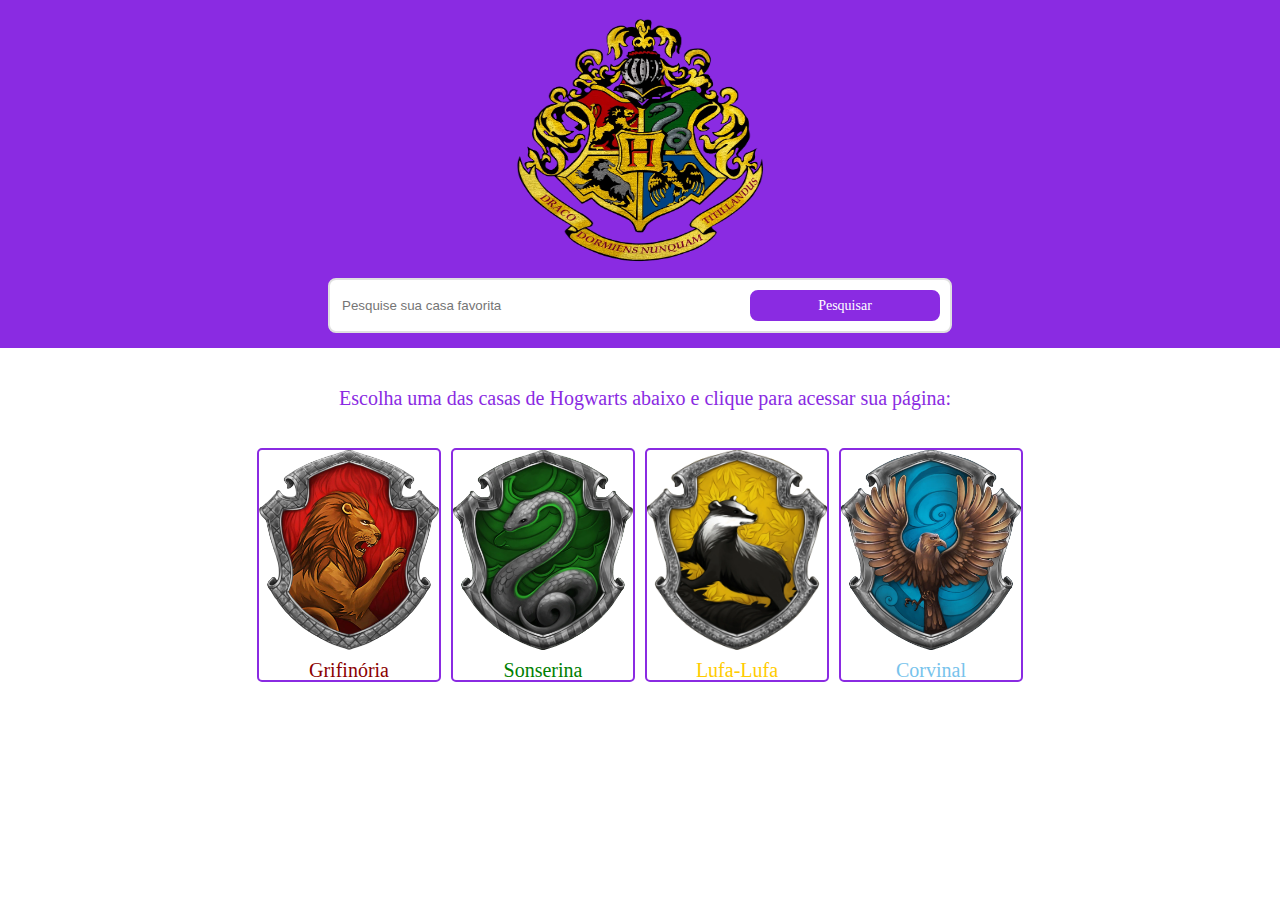
<file: index.html>
<!DOCTYPE html>
<html lang="pt-br">
  <head>
    <meta charset="UTF-8" />
    <meta http-equiv="X-UA-Compatible" content="IE=edge" />
    <meta name="viewport" content="width=device-width, initial-scale=1.0" />
    <title>Projeto JavaScript - myLearning</title>
    <link rel="stylesheet" href="./src/css/reset.css" />
    <link rel="stylesheet" href="./src/css/main.css" />
  </head>
  <header>
    <div id="div-header">
      <div><img id="header-logo" src="./src/assets/hogwarts.jpeg" alt="hogwarts-logo"/></div>
      <div id="div-input-button">
        <input id="header-input" type="text" placeholder="Pesquise sua casa favorita"></input>
        <button id="header-button">Pesquisar</button>
      </div>
    </div>
  </header>
  <body>
    <p>Escolha uma das casas de Hogwarts abaixo e clique para acessar sua página:</p>
    <div id="div-ul">
      <ul>
        <li id="gryffindor-li">
          <img class="house-logo" src="./src/assets/gryffindor.jpeg" alt="gryffindor-logo"/>
          <p id="gryffindor-name">Grifinória</p>
        </li>
        <li id="slytherin-li">
          <img class="house-logo" src="./src/assets/slytherin.jpeg" alt="slytherin-logo"/>
          <p id="slytherin-name">Sonserina</p>
        </li>
        <li id="hufflepuff-li">
          <img class="house-logo" src="./src/assets/hufflepuff.jpeg" alt="hufflepuff-logo"/>
          <p id="hufflepuff-name">Lufa-Lufa</p>
        </li>
        <li id="ravenclaw-li">
          <img class="house-logo" src="./src/assets/ravenclaw.jpeg" alt="ravenclaw-logo"/>
          <p id="ravenclaw-name">Corvinal </p>
        </li>
      </ul>
    </div>
    <script src="./src/js/main.js"></script>
  </body>
</html>
</file>
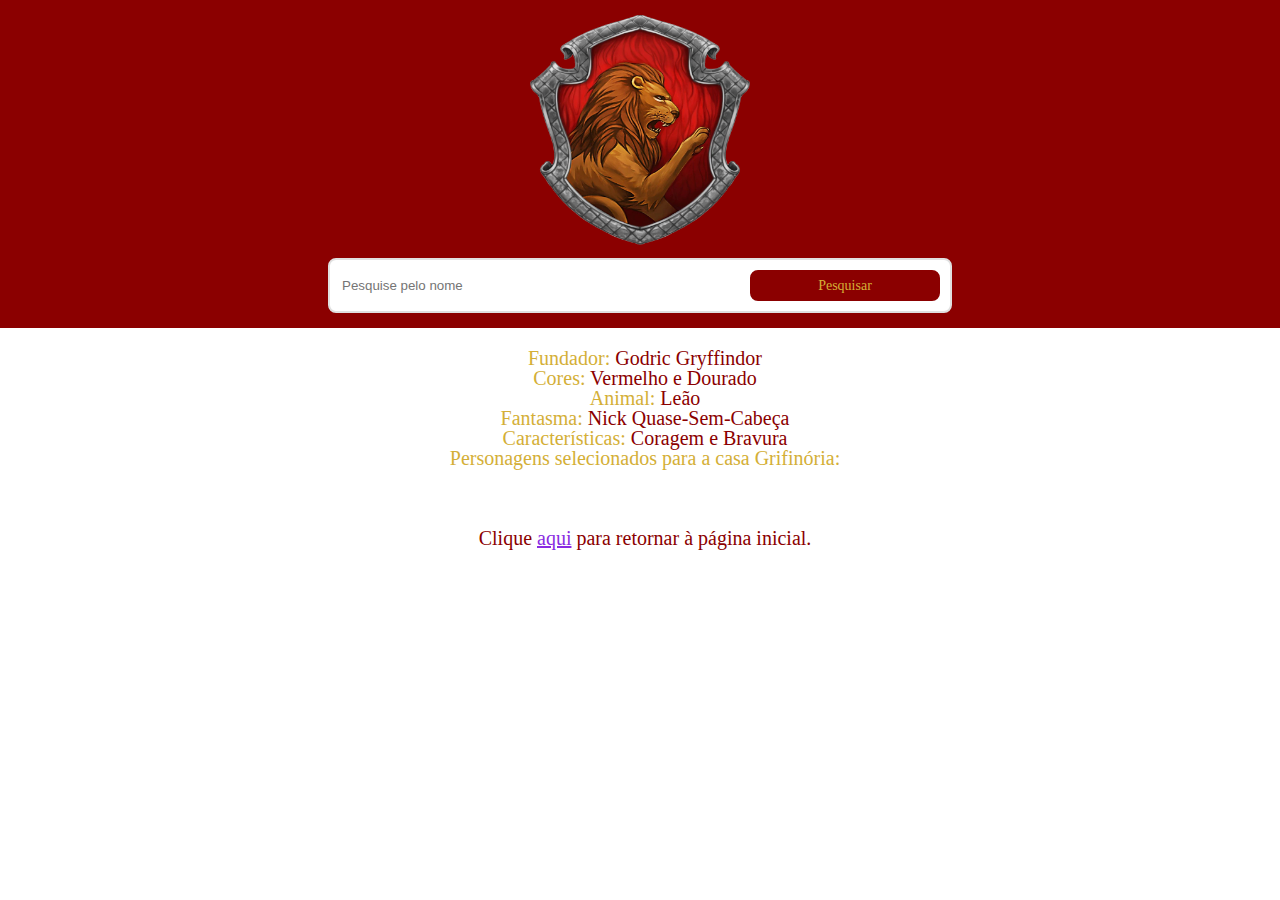
<file: src/pages/gryffindor/index.html>
<!DOCTYPE html>
<html lang="pt-br">
  <head>
    <meta charset="UTF-8" />
    <meta http-equiv="X-UA-Compatible" content="IE=edge" />
    <meta name="viewport" content="width=device-width, initial-scale=1.0" />
    <title>Gryffindor Page</title>
    <link rel="stylesheet" href="../../css/reset.css" />
    <link rel="stylesheet" href="./gryffindor.css" />
  </head>
  <header>
    <div id="div-header">
      <div><img id="header-logo" src="../../assets/gryffindor.jpeg" alt="gryffindor-logo"/></div>
      <div id="div-input-button">
        <input id="header-input" type="text" placeholder="Pesquise pelo nome"></input>
        <button id="header-button">Pesquisar</button>
      </div>
    </div>
  </header>
  <body>
    <p>
        <span>Fundador:</span> Godric Gryffindor<br>
        <span>Cores:</span> Vermelho e Dourado<br>
        <span>Animal:</span> Leão<br>
        <span>Fantasma:</span> Nick Quase-Sem-Cabeça<br>
        <span>Características:</span> Coragem e Bravura<br>
        <span>Personagens selecionados para a casa Grifinória:</span><br>
    </p>
    <div id="div-ul"><ul></ul></div>
    <p>Clique <a id="return-button">aqui</a> para retornar à página inicial.</p>
    <script src="./gryffindor.js"></script>
</body>
</file>
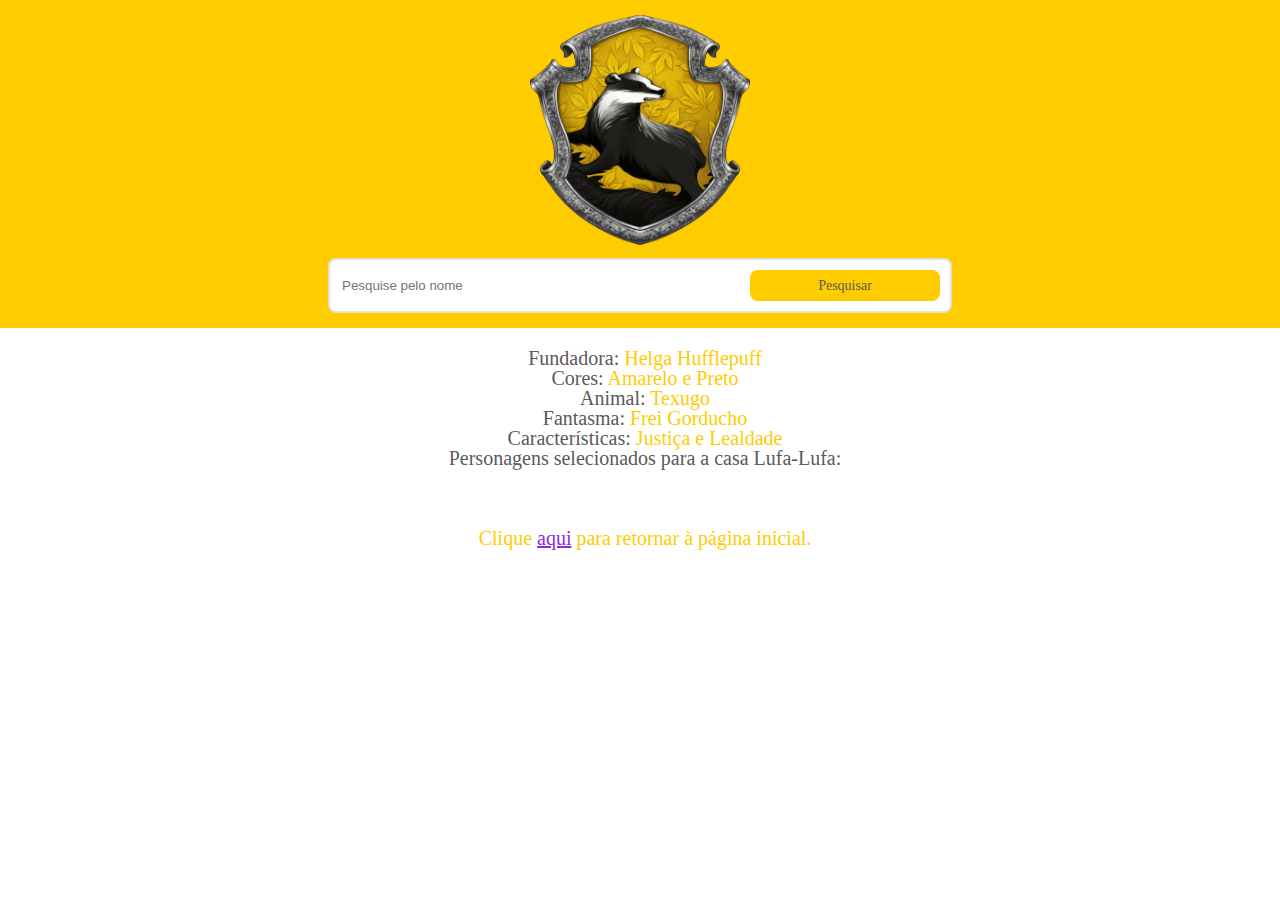
<file: src/pages/hufflepuff/index.html>
<!DOCTYPE html>
<html lang="pt-br">
  <head>
    <meta charset="UTF-8" />
    <meta http-equiv="X-UA-Compatible" content="IE=edge" />
    <meta name="viewport" content="width=device-width, initial-scale=1.0" />
    <title>Hufflepuff Page</title>
    <link rel="stylesheet" href="../../css/reset.css" />
    <link rel="stylesheet" href="./hufflepuff.css" />
  </head>
  <header>
    <div id="div-header">
      <div><img id="header-logo" src="../../assets/hufflepuff.jpeg" alt="hufflepuff-logo"/></div>
      <div id="div-input-button">
        <input id="header-input" type="text" placeholder="Pesquise pelo nome"></input>
        <button id="header-button">Pesquisar</button>
      </div>
    </div>
  </header>
  <body>
    <p>
        <span>Fundadora:</span> Helga Hufflepuff<br>
        <span>Cores:</span> Amarelo e Preto<br>
        <span>Animal:</span> Texugo<br>
        <span>Fantasma:</span> Frei Gorducho<br>
        <span>Características:</span> Justiça e Lealdade<br>
        <span>Personagens selecionados para a casa Lufa-Lufa:</span><br>
    </p>
    <div id="div-ul"><ul></ul></div>
    <p>Clique <a id="return-button">aqui</a> para retornar à página inicial.</p>
    <script src="./hufflepuff.js"></script>
</body>
</file>
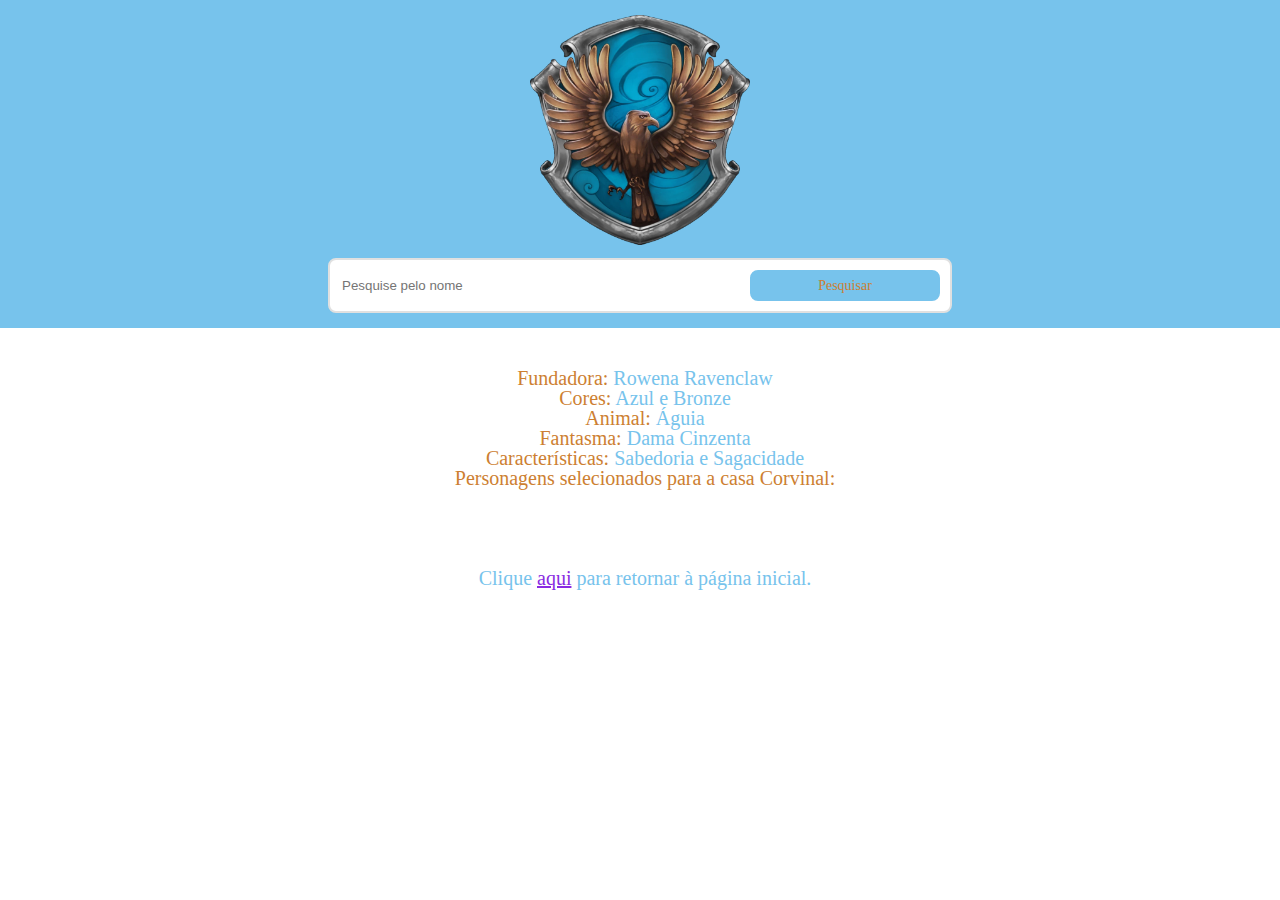
<file: src/pages/ravenclaw/index.html>
<!DOCTYPE html>
<html lang="pt-br">
  <head>
    <meta charset="UTF-8" />
    <meta http-equiv="X-UA-Compatible" content="IE=edge" />
    <meta name="viewport" content="width=device-width, initial-scale=1.0" />
    <title>Ravenclaw Page</title>
    <link rel="stylesheet" href="../../css/reset.css" />
    <link rel="stylesheet" href="./ravenclaw.css" />
  </head>
  <header>
    <div id="div-header">
      <div><img id="header-logo" src="../../assets/ravenclaw.jpeg" alt="ravenclaw-logo"/></div>
      <div id="div-input-button">
        <input id="header-input" type="text" placeholder="Pesquise pelo nome"></input>
        <button id="header-button">Pesquisar</button>
      </div>
    </div>
  </header>
  <body>
    <p>
        <span>Fundadora:</span> Rowena Ravenclaw<br>
        <span>Cores:</span> Azul e Bronze<br>
        <span>Animal:</span> Águia<br>
        <span>Fantasma:</span> Dama Cinzenta<br>
        <span>Características:</span> Sabedoria e Sagacidade<br>
        <span>Personagens selecionados para a casa Corvinal:</span><br>
    </p>
    <div id="div-ul"><ul></ul></div>
    <p>Clique <a id="return-button">aqui</a> para retornar à página inicial.</p>
    <script src="./ravenclaw.js"></script>
</body>
</file>
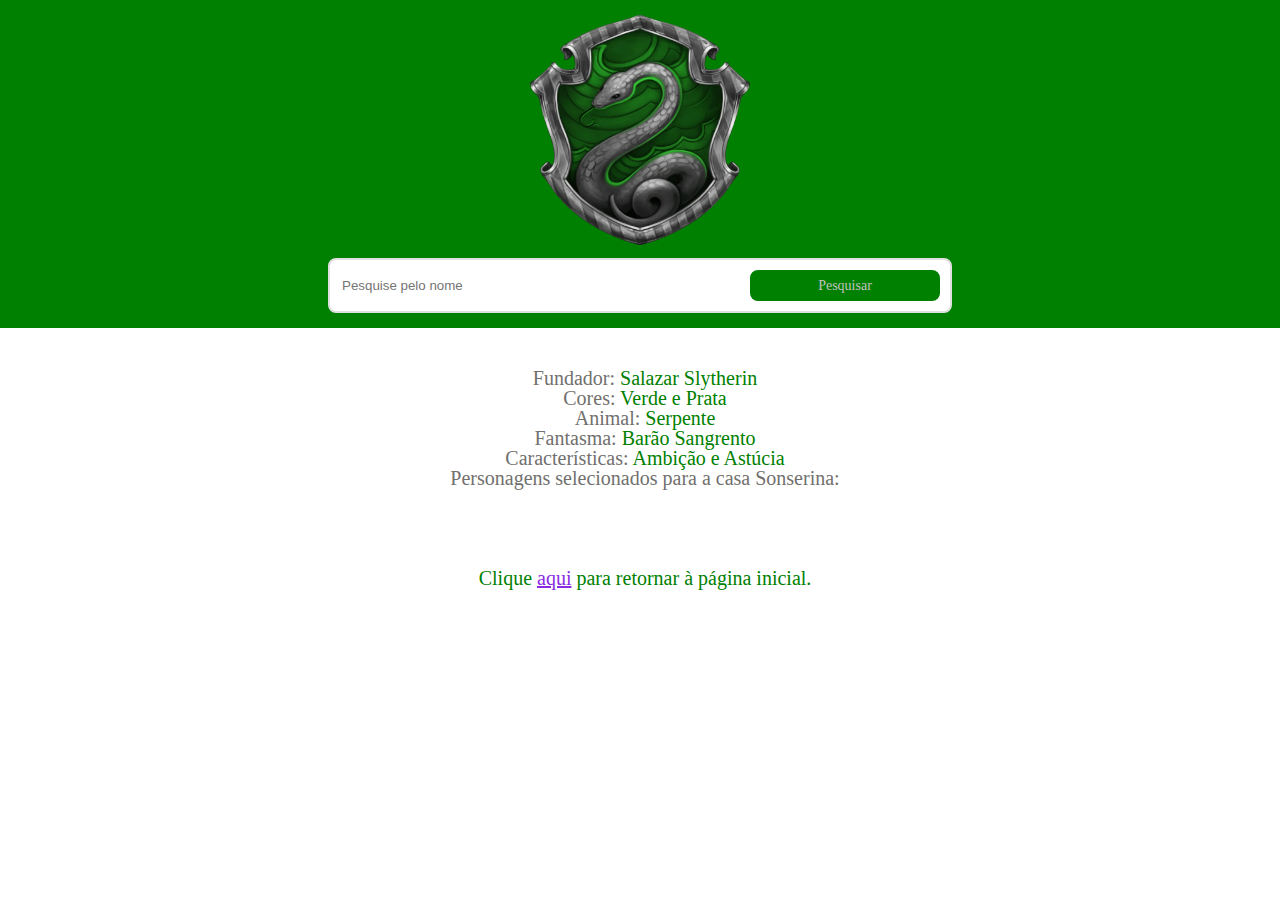
<file: src/pages/slytherin/index.html>
<!DOCTYPE html>
<html lang="pt-br">
  <head>
    <meta charset="UTF-8" />
    <meta http-equiv="X-UA-Compatible" content="IE=edge" />
    <meta name="viewport" content="width=device-width, initial-scale=1.0" />
    <title>Slytherin Page</title>
    <link rel="stylesheet" href="../../css/reset.css" />
    <link rel="stylesheet" href="./slytherin.css" />
  </head>
  <header>
    <div id="div-header">
      <div><img id="header-logo" src="../../assets/slytherin.jpeg" alt="slytherin-logo"/></div>
      <div id="div-input-button">
        <input id="header-input" type="text" placeholder="Pesquise pelo nome"></input>
        <button id="header-button">Pesquisar</button>
      </div>
    </div>
  </header>
  <body>
    <p>
        <span>Fundador:</span> Salazar Slytherin<br>
        <span>Cores:</span> Verde e Prata<br>
        <span>Animal:</span> Serpente<br>
        <span>Fantasma:</span> Barão Sangrento<br>
        <span>Características:</span> Ambição e Astúcia<br>
        <span>Personagens selecionados para a casa Sonserina:</span><br>
    </p>
    <div id="div-ul"><ul></ul></div>
    <p>Clique <a id="return-button">aqui</a> para retornar à página inicial.</p>
    <script src="./slytherin.js"></script>
</body>
</file>
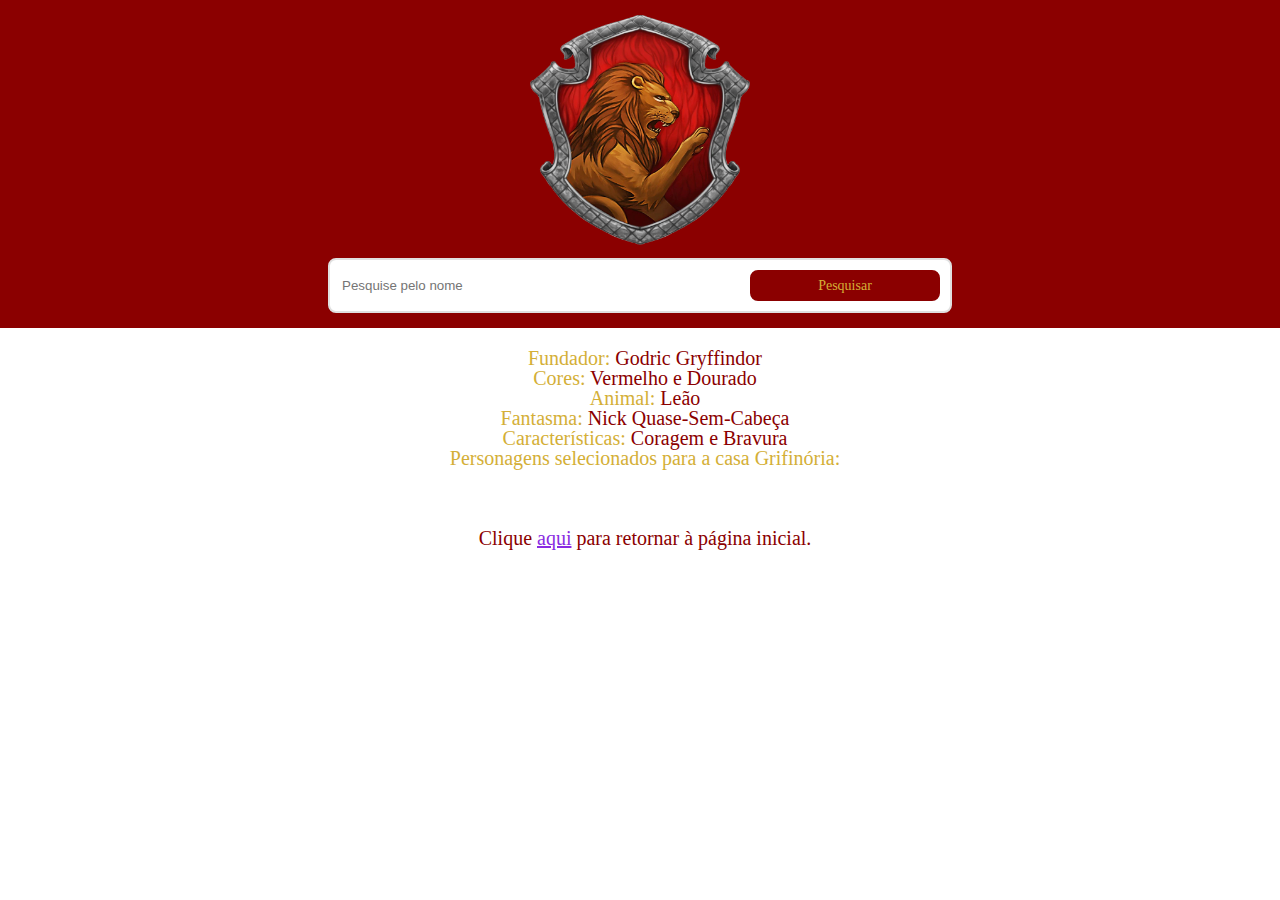
<file: src/views/gryffindor.html>
<!DOCTYPE html>
<html lang="pt-br">
  <head>
    <meta charset="UTF-8" />
    <meta http-equiv="X-UA-Compatible" content="IE=edge" />
    <meta name="viewport" content="width=device-width, initial-scale=1.0" />
    <title>Gryffindor Page</title>
    <link rel="stylesheet" href="../css/reset.css" />
    <link rel="stylesheet" href="../css/gryffindor.css" />
  </head>
  <header>
    <div id="div-header">
      <div><img id="header-logo" src="/src/assets/gryffindor.jpeg" alt="gryffindor-logo"/></div>
      <div id="div-input-button">
        <input id="header-input" type="text" placeholder="Pesquise pelo nome"></input>
        <button id="header-button">Pesquisar</button>
      </div>
    </div>
  </header>
  <body>
    <p>
        <span>Fundador:</span> Godric Gryffindor<br>
        <span>Cores:</span> Vermelho e Dourado<br>
        <span>Animal:</span> Leão<br>
        <span>Fantasma:</span> Nick Quase-Sem-Cabeça<br>
        <span>Características:</span> Coragem e Bravura<br>
        <span>Personagens selecionados para a casa Grifinória:</span><br>
    </p>
    <div id="div-ul"><ul></ul></div>
    <p>Clique <a id="return-button">aqui</a> para retornar à página inicial.</p>
    <script src="../js/gryffindor.js"></script>
</body>
</file>
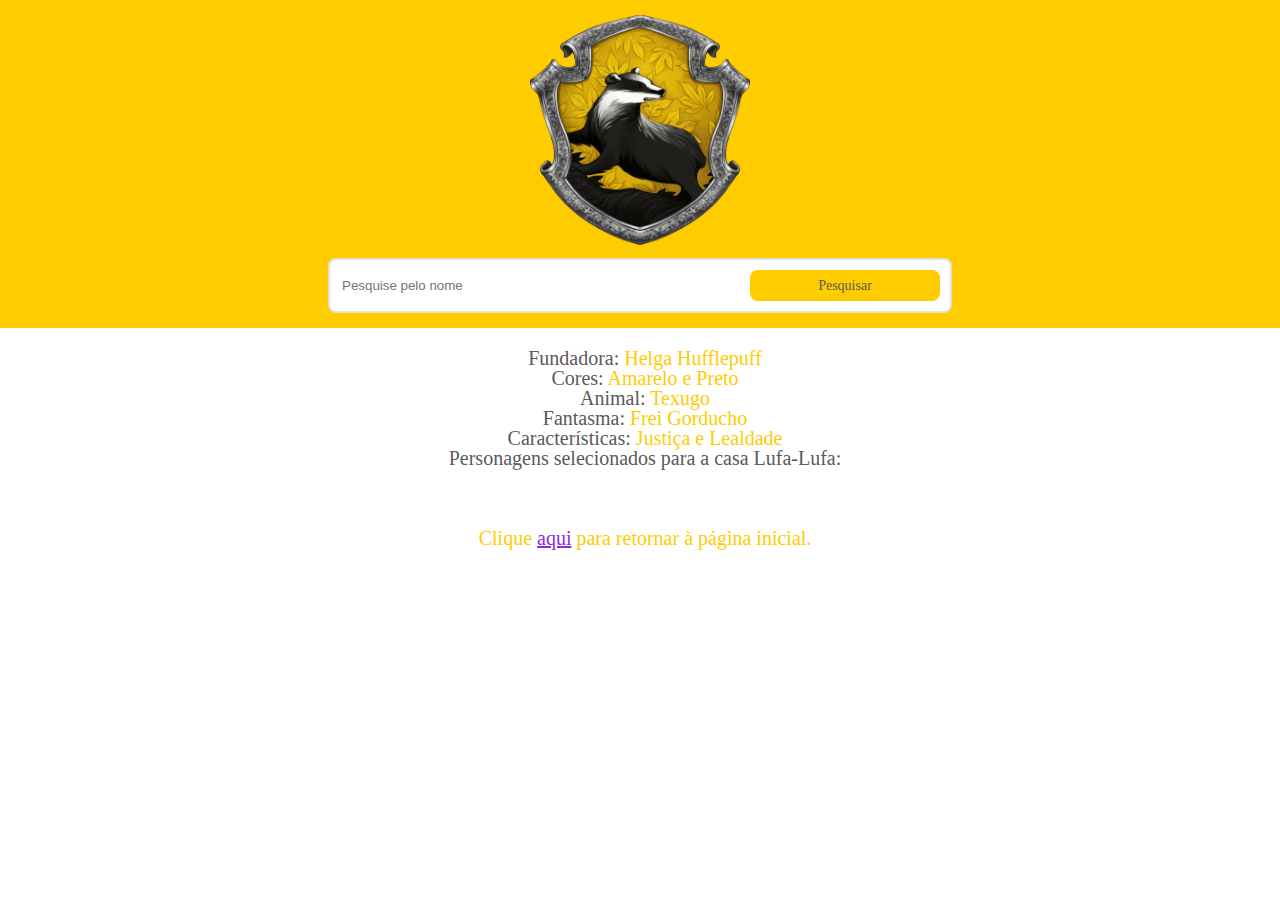
<file: src/views/hufflepuff.html>
<!DOCTYPE html>
<html lang="pt-br">
  <head>
    <meta charset="UTF-8" />
    <meta http-equiv="X-UA-Compatible" content="IE=edge" />
    <meta name="viewport" content="width=device-width, initial-scale=1.0" />
    <title>Hufflepuff Page</title>
    <link rel="stylesheet" href="../css/reset.css" />
    <link rel="stylesheet" href="../css/hufflepuff.css" />
  </head>
  <header>
    <div id="div-header">
      <div><img id="header-logo" src="/src/assets/hufflepuff.jpeg" alt="hufflepuff-logo"/></div>
      <div id="div-input-button">
        <input id="header-input" type="text" placeholder="Pesquise pelo nome"></input>
        <button id="header-button">Pesquisar</button>
      </div>
    </div>
  </header>
  <body>
    <p>
        <span>Fundadora:</span> Helga Hufflepuff<br>
        <span>Cores:</span> Amarelo e Preto<br>
        <span>Animal:</span> Texugo<br>
        <span>Fantasma:</span> Frei Gorducho<br>
        <span>Características:</span> Justiça e Lealdade<br>
        <span>Personagens selecionados para a casa Lufa-Lufa:</span><br>
    </p>
    <div id="div-ul"><ul></ul></div>
    <p>Clique <a id="return-button">aqui</a> para retornar à página inicial.</p>
    <script src="../js/hufflepuff.js"></script>
</body>
</file>
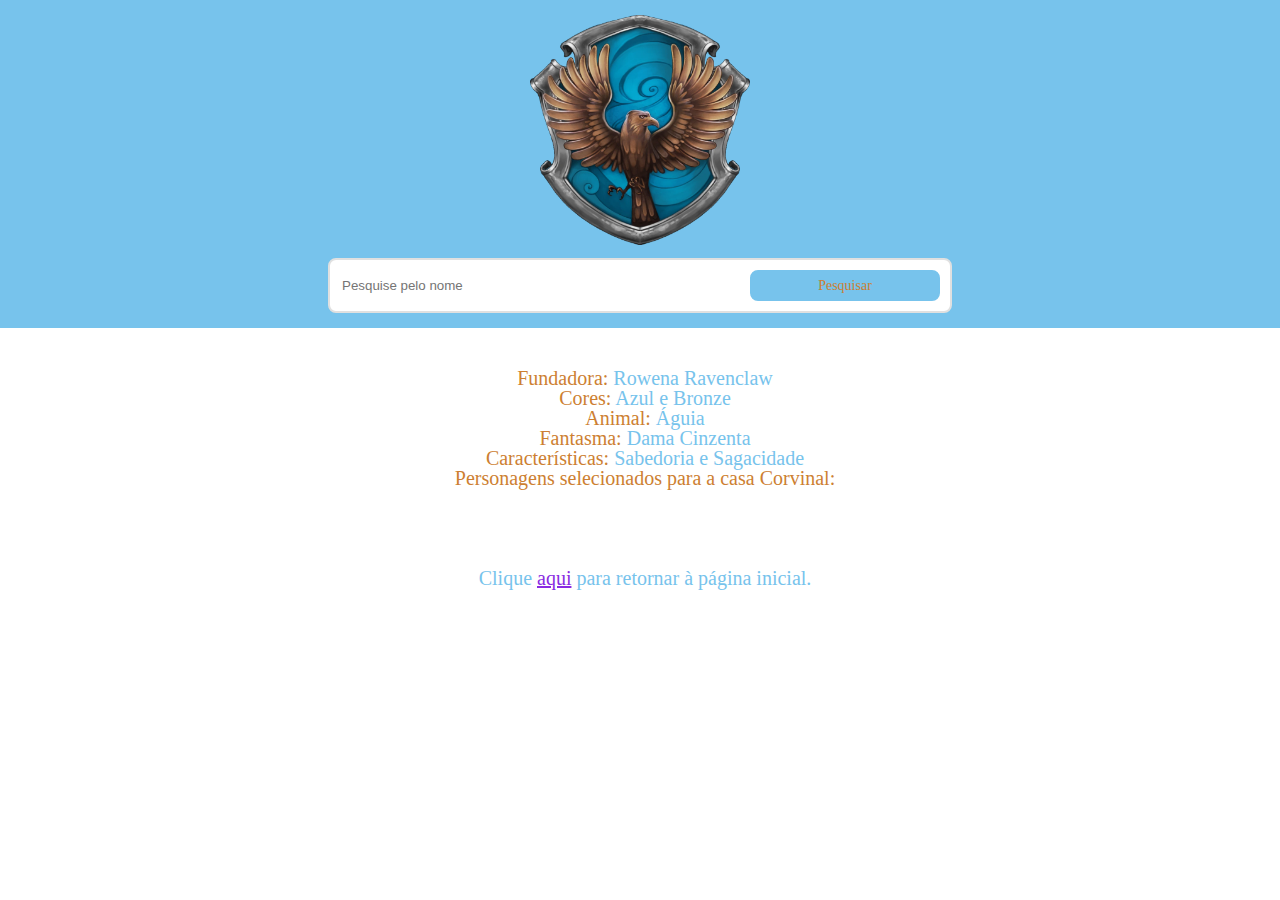
<file: src/views/ravenclaw.html>
<!DOCTYPE html>
<html lang="pt-br">
  <head>
    <meta charset="UTF-8" />
    <meta http-equiv="X-UA-Compatible" content="IE=edge" />
    <meta name="viewport" content="width=device-width, initial-scale=1.0" />
    <title>Ravenclaw Page</title>
    <link rel="stylesheet" href="../css/reset.css" />
    <link rel="stylesheet" href="../css/ravenclaw.css" />
  </head>
  <header>
    <div id="div-header">
      <div><img id="header-logo" src="/src/assets/ravenclaw.jpeg" alt="ravenclaw-logo"/></div>
      <div id="div-input-button">
        <input id="header-input" type="text" placeholder="Pesquise pelo nome"></input>
        <button id="header-button">Pesquisar</button>
      </div>
    </div>
  </header>
  <body>
    <p>
        <span>Fundadora:</span> Rowena Ravenclaw<br>
        <span>Cores:</span> Azul e Bronze<br>
        <span>Animal:</span> Águia<br>
        <span>Fantasma:</span> Dama Cinzenta<br>
        <span>Características:</span> Sabedoria e Sagacidade<br>
        <span>Personagens selecionados para a casa Corvinal:</span><br>
    </p>
    <div id="div-ul"><ul></ul></div>
    <p>Clique <a id="return-button">aqui</a> para retornar à página inicial.</p>
    <script src="../js/ravenclaw.js"></script>
</body>
</file>
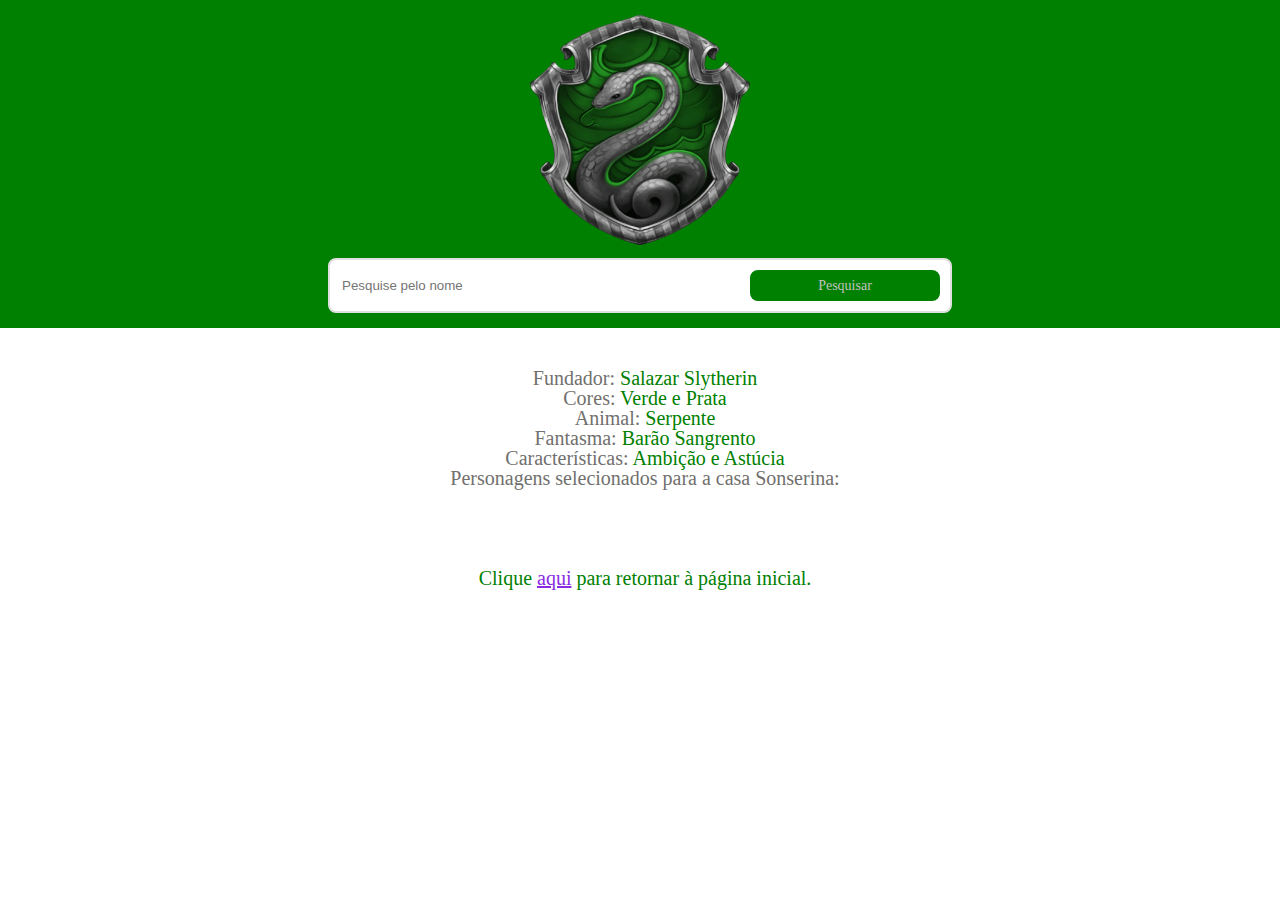
<file: src/views/slytherin.html>
<!DOCTYPE html>
<html lang="pt-br">
  <head>
    <meta charset="UTF-8" />
    <meta http-equiv="X-UA-Compatible" content="IE=edge" />
    <meta name="viewport" content="width=device-width, initial-scale=1.0" />
    <title>Slytherin Page</title>
    <link rel="stylesheet" href="../css/reset.css" />
    <link rel="stylesheet" href="../css/slytherin.css" />
  </head>
  <header>
    <div id="div-header">
      <div><img id="header-logo" src="/src/assets/slytherin.jpeg" alt="slytherin-logo"/></div>
      <div id="div-input-button">
        <input id="header-input" type="text" placeholder="Pesquise pelo nome"></input>
        <button id="header-button">Pesquisar</button>
      </div>
    </div>
  </header>
  <body>
    <p>
        <span>Fundador:</span> Salazar Slytherin<br>
        <span>Cores:</span> Verde e Prata<br>
        <span>Animal:</span> Serpente<br>
        <span>Fantasma:</span> Barão Sangrento<br>
        <span>Características:</span> Ambição e Astúcia<br>
        <span>Personagens selecionados para a casa Sonserina:</span><br>
    </p>
    <div id="div-ul"><ul></ul></div>
    <p>Clique <a id="return-button">aqui</a> para retornar à página inicial.</p>
    <script src="../js/slytherin.js"></script>
</body>
</file>
<file: src/css/main.css>
header {
    background: #8A2BE2;
}
  
#div-header {
    display: flex;
    flex-direction: column;
    justify-content: center;
    align-items: center;
    width: 90vw;
    margin: 0 auto;
    gap: 10px;
}

#header-logo {
    width: 300px;
    height: 250px;
    margin-top: 15px;
}

#div-input-button {
    display: flex;
    flex-direction: row;
    background: #ffffff;
    border: 2px solid #e0e0e0;
    border-radius: 8px;
    padding: 10px;
    width: 85vw;
    max-width: 600px;
    margin-bottom: 15px;
}

#header-input {
    flex-grow: 2;
    border: none;
}

#header-button {
    background: #8A2BE2;
    border: 2px solid #8A2BE2;
    border-radius: 8px;
    width: 25vw;
    padding: 5px;
    max-width: 190px;

    font-family: "Inter";
    font-style: normal;
    font-weight: 500;
    font-size: 14px;
    line-height: 17px;
    color: #ffffff;
    cursor: pointer;
}

#header-button:hover {
    transition: 0.5s;
    background: #8B008B;
    border-color: #8B008B;
}

p {
    color:#8A2BE2;
    margin-top: 40px;
    margin-left: 10px;
    font-size: 20px;
}

#div-ul {
    width: 80vw;
    margin: 0 auto;
    display: flex;
    justify-content: center;
    align-items: center;
}

ul {
    padding: 0;
    display: flex;
    gap: 10px;
    overflow-x: auto;
    margin: 40px auto;     
}

li {
    list-style: none;
    background: #ffffff;
    border: 2px solid #8A2BE2;
    border-radius: 5px;
    max-width: 340px;
    display: flex;
    flex-direction: column;
    justify-content: center;
    align-items: center;
    gap: 10px;
    cursor: pointer;
}

.house-logo {
    width: 180px;
    height: 200px;
}

#gryffindor-name {
    color: #8b0000;
    margin: 0;
}

#slytherin-name {
    color: #008000;
    margin: 0;
}

#hufflepuff-name {
    color: #FFCC00;
    margin: 0;
}

#ravenclaw-name {
    color: #77C3EC;
    margin: 0;
}

#gryffindor-li:hover {
    border-color: #8b0000;
}

#slytherin-li:hover {
    border-color: #008000;
}

#hufflepuff-li:hover {
    border-color: #FFCC00;
}

#ravenclaw-li:hover {
    border-color: #77C3EC;
}

@media (min-width: 950px) {
    p {
        text-align: center;
    }
}
</file>
<file: src/pages/gryffindor/gryffindor.css>
header {
    background: #8b0000
}
  
#div-header {
    display: flex;
    flex-direction: column;
    justify-content: center;
    align-items: center;
    width: 90vw;
    margin: 0 auto;
    gap: 10px;
}

#header-logo {
    width: 220px;
    height: 230px;
    margin-top: 15px;
}

#div-input-button {
    display: flex;
    flex-direction: row;
    background: #ffffff;
    border: 2px solid #e0e0e0;
    border-radius: 8px;
    padding: 10px;
    width: 85vw;
    max-width: 600px;
    margin-bottom: 15px;
}

#header-input {
    flex-grow: 2;
    border: none;
}

#header-button {
    background: #8b0000;
    border: 2px solid #8b0000;
    border-radius: 8px;
    width: 25vw;
    padding: 5px;
    max-width: 190px;

    font-family: "Inter";
    font-style: normal;
    font-weight: 500;
    font-size: 14px;
    line-height: 17px;
    color: #d4af37;
    cursor: pointer;
}

#header-button:hover {
    transition: 0.5s;
    background: #d4af37;
    border-color: #d4af37;
    color: #8b0000;
}

p {
    color:#8b0000;
    margin-top: 20px;
    margin-left: 10px;
    font-size: 20px;
}

span {
    color:#d4af37
}

a {
    color: #8A2BE2;
    cursor: pointer;
    text-decoration: underline;
}

#div-ul {
    width: 80vw;
    margin: 0 auto;
    display: flex;
    justify-content: center;
    align-items: center;
}

ul {
    padding: 0;
    display: flex;
    gap: 10px;
    overflow-x: auto;
    margin: 20px auto;     
}

li {
    list-style: none;
    background: #ffffff;
    border: 2px solid #8b0000;
    border-radius: 5px;
    max-width: 340px;
    display: flex;
    flex-direction: column;
    justify-content: center;
    align-items: center;
    gap: 5px;
}

img {
    width: 180px;
    height: 200px;
}

.p-character {
    margin: 0;
}

@media (min-width: 950px) {
    p {
        text-align: center;
    }
}
</file>
<file: src/pages/hufflepuff/hufflepuff.css>
header {
    background: #FFCC00;
}
  
#div-header {
    display: flex;
    flex-direction: column;
    justify-content: center;
    align-items: center;
    width: 90vw;
    margin: 0 auto;
    gap: 10px;
}

#header-logo {
    width: 220px;
    height: 230px;
    margin-top: 15px;
}

#div-input-button {
    display: flex;
    flex-direction: row;
    background: #ffffff;
    border: 2px solid #e0e0e0;
    border-radius: 8px;
    padding: 10px;
    width: 85vw;
    max-width: 600px;
    margin-bottom: 15px;
}

#header-input {
    flex-grow: 2;
    border: none;
}

#header-button {
    background: #FFCC00;
    border: 2px solid #FFCC00;
    border-radius: 8px;
    width: 25vw;
    padding: 5px;
    max-width: 190px;

    font-family: "Inter";
    font-style: normal;
    font-weight: 500;
    font-size: 14px;
    line-height: 17px;
    color: #5A5A5A;
    cursor: pointer;
}

#header-button:hover {
    transition: 0.5s;
    background: #5A5A5A;
    border-color: #5A5A5A;
    color: #FFCC00;
}

p {
    color:#FFCC00;
    margin-top: 20px;
    margin-left: 10px;
    font-size: 20px;
}

span {
    color:#5A5A5A;
}

a {
    color: #8A2BE2;
    cursor: pointer;
    text-decoration: underline;
}

#div-ul {
    width: 80vw;
    margin: 0 auto;
    display: flex;
    justify-content: center;
    align-items: center;
}

ul {
    padding: 0;
    display: flex;
    gap: 10px;
    overflow-x: auto;
    margin: 20px auto;     
}

li {
    list-style: none;
    background: #ffffff;
    border: 2px solid #FFCC00;
    border-radius: 5px;
    max-width: 340px;
    display: flex;
    flex-direction: column;
    justify-content: center;
    align-items: center;
    gap: 5px;
}

img {
    width: 180px;
    height: 200px;
}

.p-character {
    margin: 0;
}

@media (min-width: 950px) {
    p {
        text-align: center;
    }
}
</file>
<file: src/pages/ravenclaw/ravenclaw.css>
header {
    background: #77C3EC;
}
  
#div-header {
    display: flex;
    flex-direction: column;
    justify-content: center;
    align-items: center;
    width: 90vw;
    margin: 0 auto;
    gap: 10px;
}

#header-logo {
    width: 220px;
    height: 230px;
    margin-top: 15px;
}

#div-input-button {
    display: flex;
    flex-direction: row;
    background: #ffffff;
    border: 2px solid #e0e0e0;
    border-radius: 8px;
    padding: 10px;
    width: 85vw;
    max-width: 600px;
    margin-bottom: 15px;
}

#header-input {
    flex-grow: 2;
    border: none;
}

#header-button {
    background: #77C3EC;
    border: 2px solid #77C3EC;
    border-radius: 8px;
    width: 25vw;
    padding: 5px;
    max-width: 190px;

    font-family: "Inter";
    font-style: normal;
    font-weight: 500;
    font-size: 14px;
    line-height: 17px;
    color: #cd7f32;
    cursor: pointer;
}

#header-button:hover {
    transition: 0.5s;
    background: #cd7f32;
    border-color: #cd7f32;
    color: #77C3EC;
}

p {
    color:#77C3EC;
    margin-top: 40px;
    margin-left: 10px;
    font-size: 20px;
}

span {
    color:#cd7f32;
}

a {
    color: #8A2BE2;
    cursor: pointer;
    text-decoration: underline;
}

#div-ul {
    width: 80vw;
    margin: 0 auto;
    display: flex;
    justify-content: center;
    align-items: center;
}

ul {
    padding: 0;
    display: flex;
    gap: 10px;
    overflow-x: auto;
    margin: 20px auto;     
}

li {
    list-style: none;
    background: #ffffff;
    border: 2px solid #77C3EC;
    border-radius: 5px;
    max-width: 340px;
    display: flex;
    flex-direction: column;
    justify-content: center;
    align-items: center;
    gap: 5px;
}

img {
    width: 180px;
    height: 200px;
}

.p-character {
    margin: 0;
}

@media (min-width: 950px) {
    p {
        text-align: center;
    }
}
</file>
<file: src/pages/slytherin/slytherin.css>
header {
    background: #008000;
}
  
#div-header {
    display: flex;
    flex-direction: column;
    justify-content: center;
    align-items: center;
    width: 90vw;
    margin: 0 auto;
    gap: 10px;
}

#header-logo {
    width: 220px;
    height: 230px;
    margin-top: 15px;
}

#div-input-button {
    display: flex;
    flex-direction: row;
    background: #ffffff;
    border: 2px solid #e0e0e0;
    border-radius: 8px;
    padding: 10px;
    width: 85vw;
    max-width: 600px;
    margin-bottom: 15px;
}

#header-input {
    flex-grow: 2;
    border: none;
}

#header-button {
    background: #008000;
    border: 2px solid #008000;
    border-radius: 8px;
    width: 25vw;
    padding: 5px;
    max-width: 190px;

    font-family: "Inter";
    font-style: normal;
    font-weight: 500;
    font-size: 14px;
    line-height: 17px;
    color: #C0C0C0;
    cursor: pointer;
}

#header-button:hover {
    transition: 0.5s;
    background: #C0C0C0;
    border-color: #C0C0C0;
    color: #008000;
}

p {
    color:#008000;
    margin-top: 40px;
    margin-left: 10px;
    font-size: 20px;
}

span {
    color:#71706e
}

a {
    color: #8A2BE2;
    cursor: pointer;
    text-decoration: underline;
}

#div-ul {
    width: 80vw;
    margin: 0 auto;
    display: flex;
    justify-content: center;
    align-items: center;
}

ul {
    padding: 0;
    display: flex;
    gap: 10px;
    overflow-x: auto;
    margin: 20px auto;     
}

li {
    list-style: none;
    background: #ffffff;
    border: 2px solid #008000;
    border-radius: 5px;
    max-width: 340px;
    display: flex;
    flex-direction: column;
    justify-content: center;
    align-items: center;
    gap: 5px;
}

img {
    width: 180px;
    height: 200px;
}

.p-character {
    margin: 0;
}

@media (min-width: 950px) {
    p {
        text-align: center;
    }
}
</file>
<file: src/css/gryffindor.css>
header {
    background: #8b0000
}
  
#div-header {
    display: flex;
    flex-direction: column;
    justify-content: center;
    align-items: center;
    width: 90vw;
    margin: 0 auto;
    gap: 10px;
}

#header-logo {
    width: 220px;
    height: 230px;
    margin-top: 15px;
}

#div-input-button {
    display: flex;
    flex-direction: row;
    background: #ffffff;
    border: 2px solid #e0e0e0;
    border-radius: 8px;
    padding: 10px;
    width: 85vw;
    max-width: 600px;
    margin-bottom: 15px;
}

#header-input {
    flex-grow: 2;
    border: none;
}

#header-button {
    background: #8b0000;
    border: 2px solid #8b0000;
    border-radius: 8px;
    width: 25vw;
    padding: 5px;
    max-width: 190px;

    font-family: "Inter";
    font-style: normal;
    font-weight: 500;
    font-size: 14px;
    line-height: 17px;
    color: #d4af37;
    cursor: pointer;
}

#header-button:hover {
    transition: 0.5s;
    background: #d4af37;
    border-color: #d4af37;
    color: #8b0000;
}

p {
    color:#8b0000;
    margin-top: 20px;
    margin-left: 10px;
    font-size: 20px;
}

span {
    color:#d4af37
}

a {
    color: #8A2BE2;
    cursor: pointer;
    text-decoration: underline;
}

#div-ul {
    width: 80vw;
    margin: 0 auto;
    display: flex;
    justify-content: center;
    align-items: center;
}

ul {
    padding: 0;
    display: flex;
    gap: 10px;
    overflow-x: auto;
    margin: 20px auto;     
}

li {
    list-style: none;
    background: #ffffff;
    border: 2px solid #8b0000;
    border-radius: 5px;
    max-width: 340px;
    display: flex;
    flex-direction: column;
    justify-content: center;
    align-items: center;
    gap: 5px;
}

img {
    width: 180px;
    height: 200px;
}

.p-character {
    margin: 0;
}

@media (min-width: 950px) {
    p {
        text-align: center;
    }
}
</file>
<file: src/css/hufflepuff.css>
header {
    background: #FFCC00;
}
  
#div-header {
    display: flex;
    flex-direction: column;
    justify-content: center;
    align-items: center;
    width: 90vw;
    margin: 0 auto;
    gap: 10px;
}

#header-logo {
    width: 220px;
    height: 230px;
    margin-top: 15px;
}

#div-input-button {
    display: flex;
    flex-direction: row;
    background: #ffffff;
    border: 2px solid #e0e0e0;
    border-radius: 8px;
    padding: 10px;
    width: 85vw;
    max-width: 600px;
    margin-bottom: 15px;
}

#header-input {
    flex-grow: 2;
    border: none;
}

#header-button {
    background: #FFCC00;
    border: 2px solid #FFCC00;
    border-radius: 8px;
    width: 25vw;
    padding: 5px;
    max-width: 190px;

    font-family: "Inter";
    font-style: normal;
    font-weight: 500;
    font-size: 14px;
    line-height: 17px;
    color: #5A5A5A;
    cursor: pointer;
}

#header-button:hover {
    transition: 0.5s;
    background: #5A5A5A;
    border-color: #5A5A5A;
    color: #FFCC00;
}

p {
    color:#FFCC00;
    margin-top: 20px;
    margin-left: 10px;
    font-size: 20px;
}

span {
    color:#5A5A5A;
}

a {
    color: #8A2BE2;
    cursor: pointer;
    text-decoration: underline;
}

#div-ul {
    width: 80vw;
    margin: 0 auto;
    display: flex;
    justify-content: center;
    align-items: center;
}

ul {
    padding: 0;
    display: flex;
    gap: 10px;
    overflow-x: auto;
    margin: 20px auto;     
}

li {
    list-style: none;
    background: #ffffff;
    border: 2px solid #FFCC00;
    border-radius: 5px;
    max-width: 340px;
    display: flex;
    flex-direction: column;
    justify-content: center;
    align-items: center;
    gap: 5px;
}

img {
    width: 180px;
    height: 200px;
}

.p-character {
    margin: 0;
}

@media (min-width: 950px) {
    p {
        text-align: center;
    }
}
</file>
<file: src/css/ravenclaw.css>
header {
    background: #77C3EC;
}
  
#div-header {
    display: flex;
    flex-direction: column;
    justify-content: center;
    align-items: center;
    width: 90vw;
    margin: 0 auto;
    gap: 10px;
}

#header-logo {
    width: 220px;
    height: 230px;
    margin-top: 15px;
}

#div-input-button {
    display: flex;
    flex-direction: row;
    background: #ffffff;
    border: 2px solid #e0e0e0;
    border-radius: 8px;
    padding: 10px;
    width: 85vw;
    max-width: 600px;
    margin-bottom: 15px;
}

#header-input {
    flex-grow: 2;
    border: none;
}

#header-button {
    background: #77C3EC;
    border: 2px solid #77C3EC;
    border-radius: 8px;
    width: 25vw;
    padding: 5px;
    max-width: 190px;

    font-family: "Inter";
    font-style: normal;
    font-weight: 500;
    font-size: 14px;
    line-height: 17px;
    color: #cd7f32;
    cursor: pointer;
}

#header-button:hover {
    transition: 0.5s;
    background: #cd7f32;
    border-color: #cd7f32;
    color: #77C3EC;
}

p {
    color:#77C3EC;
    margin-top: 40px;
    margin-left: 10px;
    font-size: 20px;
}

span {
    color:#cd7f32;
}

a {
    color: #8A2BE2;
    cursor: pointer;
    text-decoration: underline;
}

#div-ul {
    width: 80vw;
    margin: 0 auto;
    display: flex;
    justify-content: center;
    align-items: center;
}

ul {
    padding: 0;
    display: flex;
    gap: 10px;
    overflow-x: auto;
    margin: 20px auto;     
}

li {
    list-style: none;
    background: #ffffff;
    border: 2px solid #77C3EC;
    border-radius: 5px;
    max-width: 340px;
    display: flex;
    flex-direction: column;
    justify-content: center;
    align-items: center;
    gap: 5px;
}

img {
    width: 180px;
    height: 200px;
}

.p-character {
    margin: 0;
}

@media (min-width: 950px) {
    p {
        text-align: center;
    }
}
</file>
<file: src/css/slytherin.css>
header {
    background: #008000;
}
  
#div-header {
    display: flex;
    flex-direction: column;
    justify-content: center;
    align-items: center;
    width: 90vw;
    margin: 0 auto;
    gap: 10px;
}

#header-logo {
    width: 220px;
    height: 230px;
    margin-top: 15px;
}

#div-input-button {
    display: flex;
    flex-direction: row;
    background: #ffffff;
    border: 2px solid #e0e0e0;
    border-radius: 8px;
    padding: 10px;
    width: 85vw;
    max-width: 600px;
    margin-bottom: 15px;
}

#header-input {
    flex-grow: 2;
    border: none;
}

#header-button {
    background: #008000;
    border: 2px solid #008000;
    border-radius: 8px;
    width: 25vw;
    padding: 5px;
    max-width: 190px;

    font-family: "Inter";
    font-style: normal;
    font-weight: 500;
    font-size: 14px;
    line-height: 17px;
    color: #C0C0C0;
    cursor: pointer;
}

#header-button:hover {
    transition: 0.5s;
    background: #C0C0C0;
    border-color: #C0C0C0;
    color: #008000;
}

p {
    color:#008000;
    margin-top: 40px;
    margin-left: 10px;
    font-size: 20px;
}

span {
    color:#71706e
}

a {
    color: #8A2BE2;
    cursor: pointer;
    text-decoration: underline;
}

#div-ul {
    width: 80vw;
    margin: 0 auto;
    display: flex;
    justify-content: center;
    align-items: center;
}

ul {
    padding: 0;
    display: flex;
    gap: 10px;
    overflow-x: auto;
    margin: 20px auto;     
}

li {
    list-style: none;
    background: #ffffff;
    border: 2px solid #008000;
    border-radius: 5px;
    max-width: 340px;
    display: flex;
    flex-direction: column;
    justify-content: center;
    align-items: center;
    gap: 5px;
}

img {
    width: 180px;
    height: 200px;
}

.p-character {
    margin: 0;
}

@media (min-width: 950px) {
    p {
        text-align: center;
    }
}
</file>
